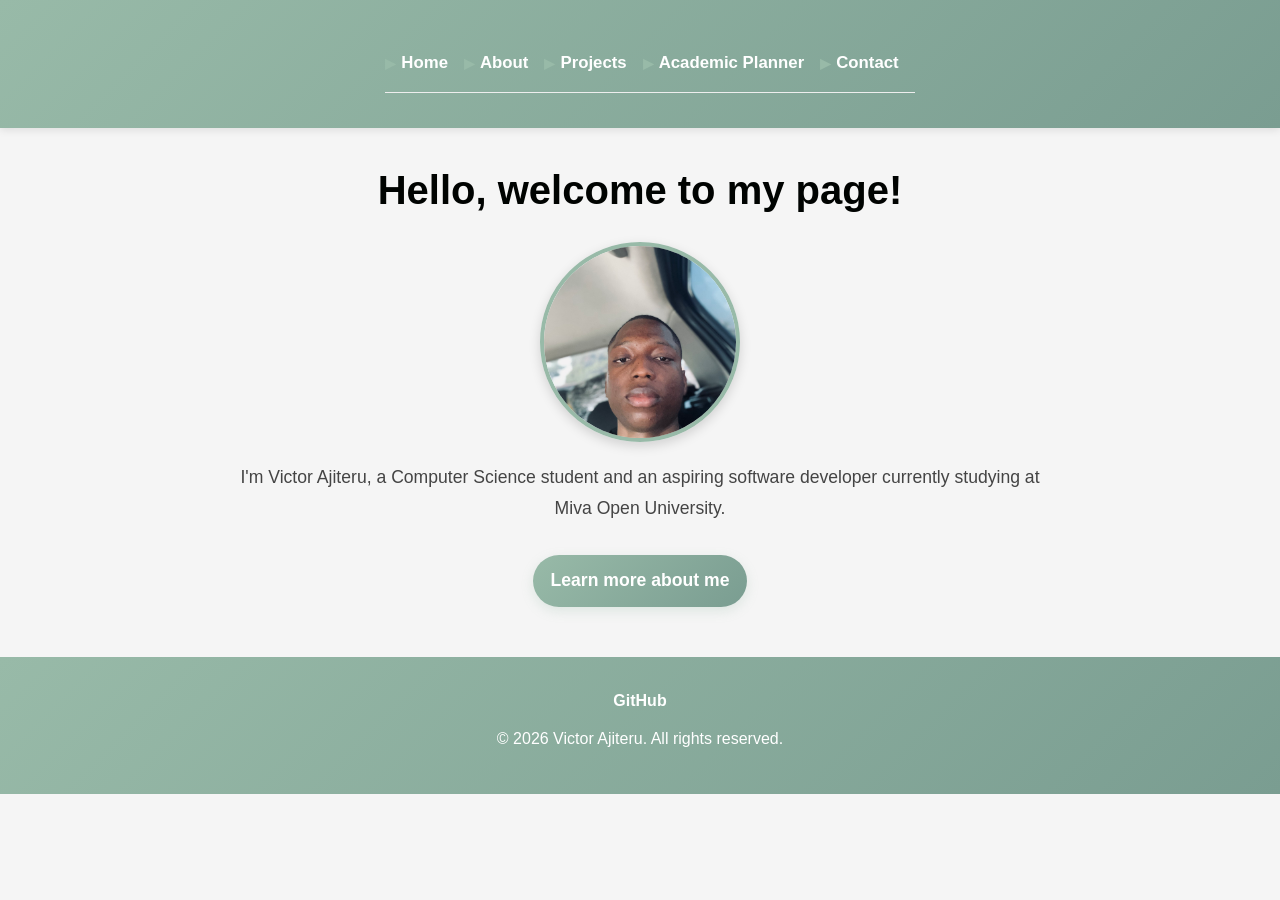
<file: index.html>
<!Doctype html>

<html lang="en">
    <head>
        <meta charset="UTF-8">
        <meta name="viewport" content="width=device-width, initial-scale=1.0">
        <title>Victor Ajiteru</title> 
        <link rel="stylesheet" href="style.css">
        <script src="script.js" defer></script>
    </head>
    <body>
        <header id="mainHeader">
            <nav>
                <ul>
                    <li><a href="index.html">Home</a></li>
                    <li><a href="about.html">About</a></li>
                    <li><a href="projects.html">Projects</a></li>
                    <li><a href="planner.html">Academic Planner</a></li>
                    <li><a href="contact.html">Contact</a></li>
                </ul>
            </nav>
        </header>

        
        <button class="hamburger" onclick="toggleHeader()">&#9776;</button>

        <h1>Hello, welcome to my page!</h1>
        <img src="IMG_7815.jpg" alt="My Profile Image" class="profile-image">
        <p>I'm Victor Ajiteru, a Computer Science student and an aspiring software developer currently studying at Miva Open University.</p>
        <p><a class="about-link" href="about.html">Learn more about me</a></p>
       
        <footer>
            <p><a href="https://github.com/AjiBaba1" target="_blank">GitHub</a></p>
            <p>&copy; 2026 Victor Ajiteru. All rights reserved.</p>
        </footer>
    </body>
</html>
</file>
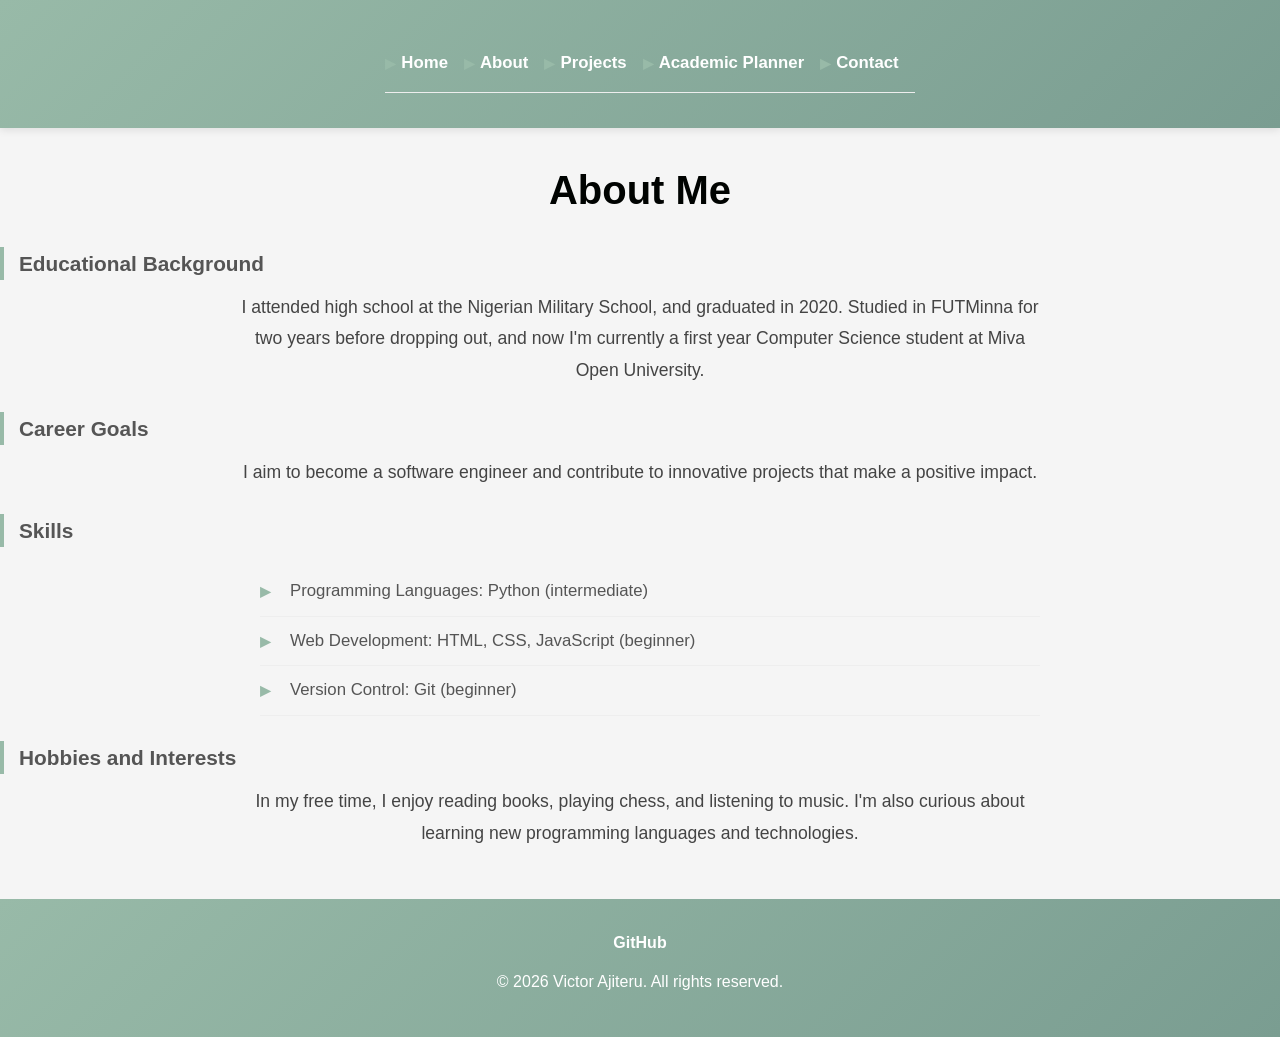
<file: about.html>
<!DOCTYPE html>
<html lang="en">
    <head>
        <meta charset="UTF-8">
        <meta name="viewport" content="width=device-width, initial-scale=1.0">
        <title>About Me</title>
        <link rel="stylesheet" href="style.css">
        <script src="script.js" defer></script>
    </head>
    <body>
        <header id="mainHeader">
            <nav>
                <ul>
                    <li><a href="index.html">Home</a></li>
                    <li><a href="about.html">About</a></li>
                    <li><a href="projects.html">Projects</a></li>
                    <li><a href="planner.html">Academic Planner</a></li>
                    <li><a href="contact.html">Contact</a></li>
                </ul>
            </nav>
        </header>

        <button class="hamburger" onclick="toggleHeader()">&#9776;</button>

        <h1>About Me</h1>
        <h3>Educational Background</h3>
            <p>I attended high school at the Nigerian Military School, and graduated in 2020. Studied in FUTMinna for two years before dropping out, and now I'm currently a first year Computer Science student at Miva Open University.</p>
        <h3>Career Goals</h3>
            <p>I aim to become a software engineer and contribute to innovative projects that make a positive impact.</p>
        <h3>Skills</h3>
            <ul>
                <li>Programming Languages: Python (intermediate)</li>
                <li>Web Development: HTML, CSS, JavaScript (beginner)</li>
                <li>Version Control: Git (beginner)</li>
            </ul>
        <h3>Hobbies and Interests</h3>
            <p>In my free time, I enjoy reading books, playing chess, and listening to music. I'm also curious about learning new programming languages and technologies.</p>
        
        <footer>
            <p><a href="https://github.com/AjiBaba1" target="_blank">GitHub</a></p>
            <p>&copy; 2026 Victor Ajiteru. All rights reserved.</p>
        </footer>
    </body>
</html>
</file>
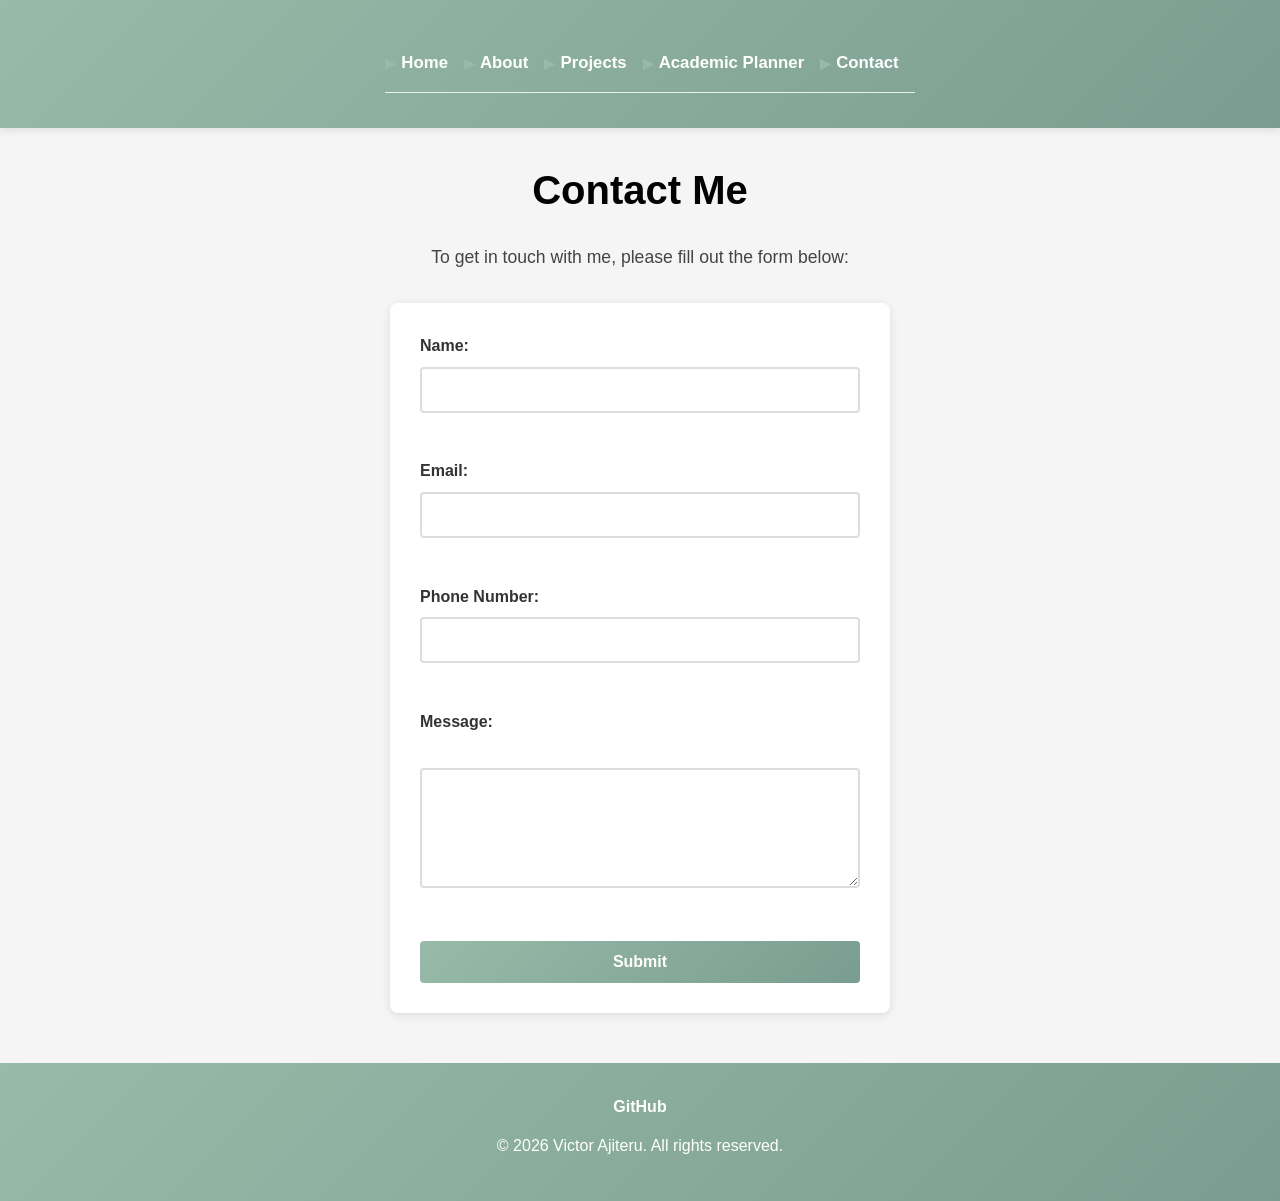
<file: contact.html>
<!DOCTYPE html>
    <head>
        <meta charset="UTF-8">
        <meta name="viewport" content="width=device-width, initial-scale=1.0">
        <title>Contact Me</title>
        <link rel="stylesheet" href="style.css">
        <script src="script.js" defer></script>
    </head>
    <body>
        <header id="mainHeader">
            <nav>
                <ul>
                    <li><a href="index.html">Home</a></li>
                    <li><a href="about.html">About</a></li>
                    <li><a href="projects.html">Projects</a></li>
                    <li><a href="planner.html">Academic Planner</a></li>
                    <li><a href="contact.html">Contact</a></li>
                </ul>
            </nav>
        </header>

        <button class="hamburger" onclick="toggleHeader()">&#9776;</button>

        <h1>Contact Me</h1>
        <p>To get in touch with me, please fill out the form below:</p>
        <form id="contactForm">
            <section class="form-group">
                <label for="name">Name:</label>
                <input type="text" id="name" name="name" required><br><br>
                <small id="nameError" class="error-msg"></small>
            </section>

            <section class="form-group">
                <label for="email">Email:</label>
                <input type="email" id="email" name="email" required><br><br>
                <small id="emailError" class="error-msg"></small>
            </section>

            <section class="form-group">
                <label for="phone">Phone Number:</label>
                <input type="tel" id="phone" name="phone" required><br><br>
                <small id="phoneError" class="error-msg"></small>
            </section>

            <section class="form-group">
                <label for="message">Message:</label><br>
                <textarea id="message" name="message" rows="5" cols="40" required></textarea><br><br>
                <small id="messageError" class="error-msg"></small>
            </section>

            <input type="submit" value="Submit">
        </form>
        
        <footer>
            <p><a href="https://github.com/AjiBaba1" target="_blank">GitHub</a></p>
            <p>&copy; 2026 Victor Ajiteru. All rights reserved.</p>
        </footer>
    </body>
</html>
</file>
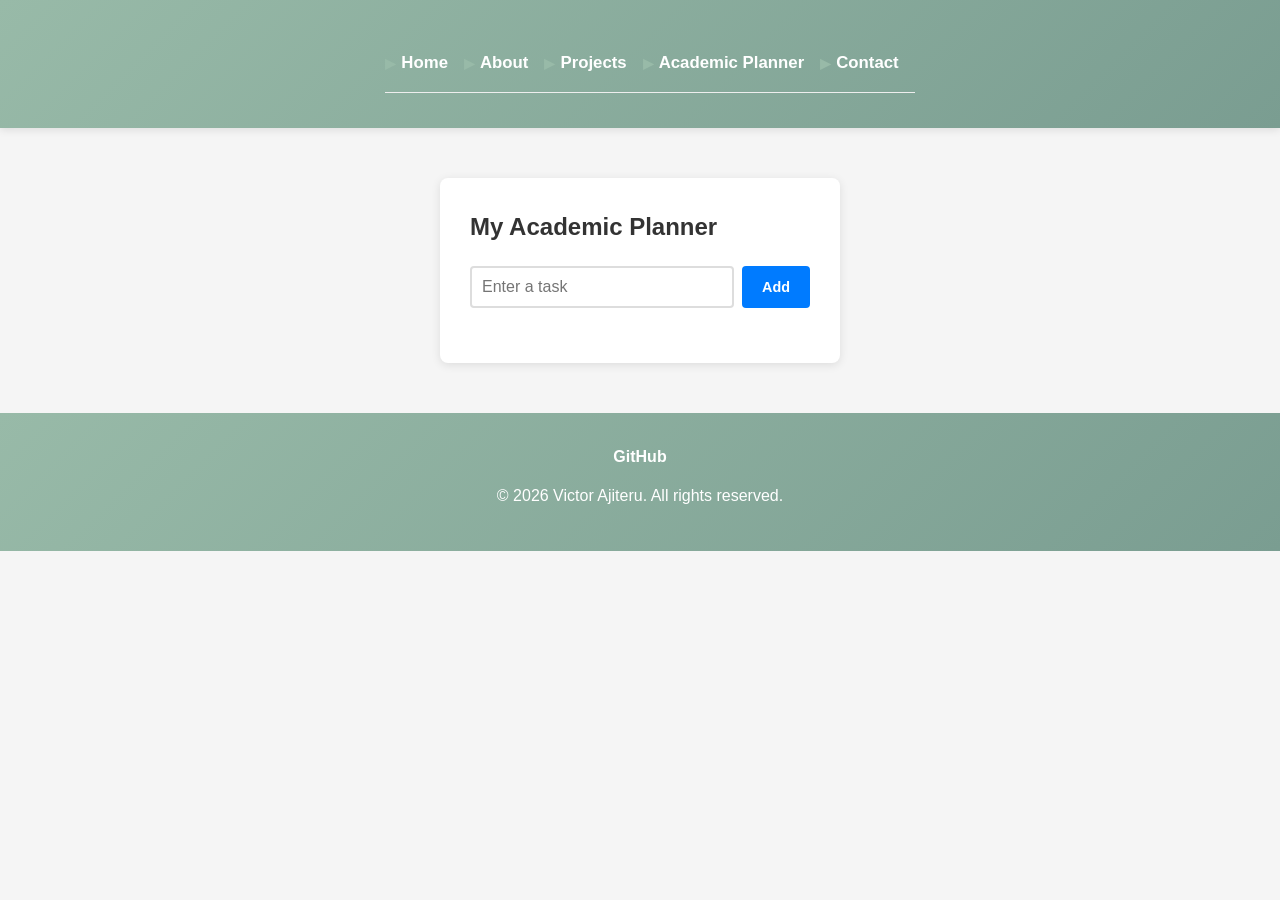
<file: planner.html>
<!DOCTYPE html>
    <head>
        <meta charset="UTF-8">
        <meta name="viewport" content="width=device-width, initial-scale=1.0">
        <title>Academic Planner</title>
        <script src="script.js" defer></script>
        <link rel="stylesheet" href="style.css">
    </head>
    <body>
        <header id="mainHeader">
            <nav>
                <ul>
                    <li><a href="index.html">Home</a></li>
                    <li><a href="about.html">About</a></li>
                    <li><a href="projects.html">Projects</a></li>
                    <li><a href="planner.html">Academic Planner</a></li>
                    <li><a href="contact.html">Contact</a></li>
                </ul>
            </nav>
        </header>

        <button class="hamburger" onclick="toggleHeader()">&#9776;</button>

        <div class="planner-container">
            <h2>My Academic Planner</h2>

            <div class="input-section">
                <input type="text" id="taskInput" placeholder="Enter a task">
                <button id="addTaskButton">Add</button>
            </div>

            <ul id="taskList"></ul>
        </div>
        
        <footer>
            <p><a href="https://github.com/AjiBaba1" target="_blank">GitHub</a></p>
            <p>&copy; 2026 Victor Ajiteru. All rights reserved.</p>
        </footer>
    </body>
</file>
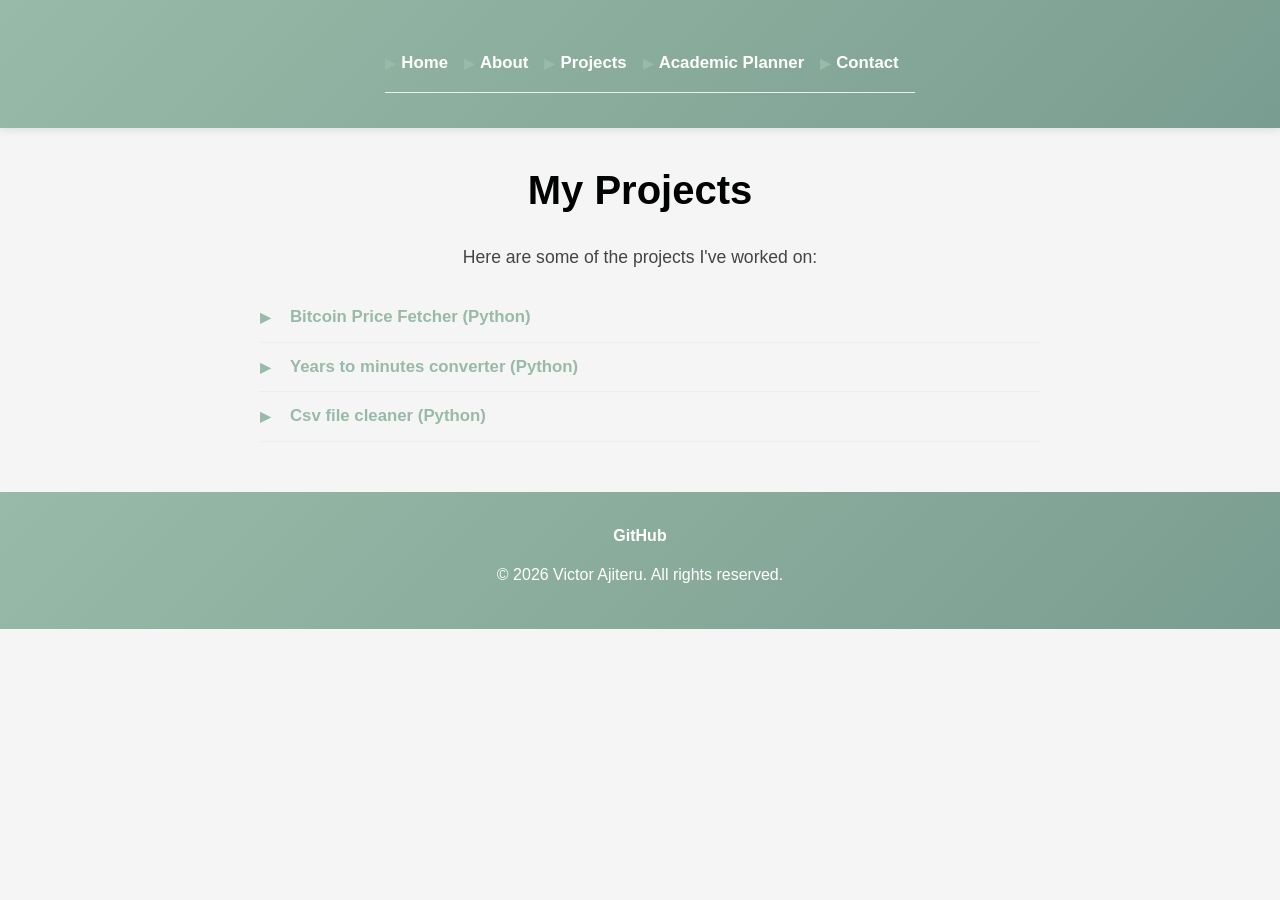
<file: projects.html>
<!DOCTYPE html> 
    <html lang="en">
        <head>
            <meta charset="UTF-8">
            <meta name="viewport" content="width=device-width, initial-scale=1.0">
            <title>Projects</title> 
            <link rel="stylesheet" href="style.css">
            <script src="script.js" defer></script>
        </head>
        <body>
            <header id="mainHeader">
                <nav>
                    <ul>
                        <li><a href="index.html">Home</a></li>
                        <li><a href="about.html">About</a></li>
                        <li><a href="projects.html">Projects</a></li>
                        <li><a href="planner.html">Academic Planner</a></li>
                        <li><a href="contact.html">Contact</a></li>
                    </ul>
                </nav>
            </header>

            <button class="hamburger" onclick="toggleHeader()">&#9776;</button>

            <h1>My Projects</h1>
            <p>Here are some of the projects I've worked on:</p>
           <ul>
                <li><a href="https://github.com/AjiBaba1/bitcoin-price-fetcher" target="_blank">Bitcoin Price Fetcher (Python)</a></li>
                <li><a href="https://github.com/AjiBaba1/years-to-minutes-converter" target="_blank">Years to minutes converter (Python)</a></li>
                <li><a href="https://github.com/AjiBaba1/csv-file-cleaner" target="_blank">Csv file cleaner (Python)</a></li>
           </ul>
           
           <footer>
               <p><a href="https://github.com/AjiBaba1" target="_blank">GitHub</a></p>
               <p>&copy; 2026 Victor Ajiteru. All rights reserved.</p>
           </footer>
        </body>
</file>
<file: style.css>
/* Global Styles */
* {
    margin: 0;
    padding: 0;
    box-sizing: border-box;
}

body {
    font-family: 'Segoe UI', Tahoma, Geneva, Verdana, sans-serif;
    background-color: #f5f5f5;
    color: #333;
    line-height: 1.6;
}

main {
    max-width: 1000px;
    margin: 0 auto;
    padding: 0 20px;
}

/* Header & Navigation */
header {
    background: linear-gradient(135deg, #98baa8 0%, #7a9d91 100%);
    padding: 15px;
    text-align: center;
    transition: all 0.3s ease;
    box-shadow: 0 2px 8px rgba(0,0,0,0.1);
    position: relative;
}

header nav {
    transition: max-height 0.3s ease, visibility 0.3s ease;
    overflow: hidden;
}

header nav ul {
    list-style: none;
    display: flex;
    justify-content: center;
    flex-wrap: wrap;
    gap: 0;
}

header nav ul li {
    float: none;
    padding: 0;
}

header nav ul li a {
    color: white;
    text-decoration: none;
    display: block;
    padding: 14px 16px;
    transition: background-color 0.3s ease;
}

header nav ul li a:hover {
    background-color: rgba(255,255,255,0.2);
    color: white;
}

.hamburger {
    display: none;
    cursor: pointer;
    padding: 10px;
    font-size: 34px;
    background: transparent;
    border: none;
    color: rgb(0, 0, 0);
    position: fixed;
    top: 0;
    right: 0;
    z-index: 100;
    border-radius: 0 0 0 8px;
    transition: background-color 0.3s ease;
}

.hamburger:hover {
    background-color: rgba(255,255,255,0.12);
}

header.hidden nav {
    max-height: 0;
    visibility: hidden;
}

header.hidden nav ul {
    display: flex;
    flex-direction: column;
    position: absolute;
    top: 50px;
    left: 0;
    right: 0;
    background: #7a9d91;
    width: 100%;
}

header.hidden nav ul li {
    width: 100%;
}

header.hidden nav ul li a {
    padding: 15px;
    border-bottom: 1px solid rgba(255,255,255,0.1);
}

.hidden {
    display: none !important;
}

h1 {
    color: #000301;
    text-align: center;
    margin-top: 30px;
    margin-bottom: 20px;
    font-size: 2.5em;
    font-style: noto Sans;
}

h2 {
    color: #333;
    margin-bottom: 20px;
}

h3 {
    color: #555;
    margin-top: 25px;
    margin-bottom: 12px;
    font-size: 1.3em;
    border-left: 4px solid #98baa8;
    padding-left: 15px;
}

p {
    margin-bottom: 20px;
    text-align: center;
    font-size: 1.1em;
    line-height: 1.8;
    color: #444;
    max-width: 800px;
    margin-left: auto;
    margin-right: auto;
}

p a {
    color: #98baa8;
    text-decoration: none;
    font-weight: 600;
    transition: color 0.3s ease;
}

p a:hover {
    color: #7a9d91;
    text-decoration: underline;
}

footer {
    background: linear-gradient(135deg, #98baa8 0%, #7a9d91 100%);
    color: white;
    text-align: center;
    padding: 30px 20px;
    margin-top: 50px;
}

footer p {
    color: white;
    margin-bottom: 10px;
    font-size: 1em;
}

footer a {
    color: white;
    text-decoration: none;
    font-weight: 600;
    transition: opacity 0.3s ease;
}

footer a:hover {
    opacity: 0.8;
    text-decoration: underline;
}

.profile-image {
    width: 200px;
    height: 200px;
    border-radius: 50%;
    object-fit: cover;
    margin: 20px auto;
    display: block;
    border: 4px solid #98baa8;
    box-shadow: 0 4px 12px rgba(0,0,0,0.15);
}

/* Contact Form Styles */
#contactForm {
    max-width: 500px;
    margin: 30px auto;
    background: white;
    padding: 30px;
    border-radius: 8px;
    box-shadow: 0 2px 10px rgba(0,0,0,0.1);
}

.form-group {
    margin-bottom: 20px;
}

label {
    display: block;
    margin-bottom: 8px;
    font-weight: 600;
    color: #333;
}

input[type="text"],
input[type="email"],
input[type="tel"],
textarea {
    width: 100%;
    padding: 12px;
    border: 2px solid #ddd;
    border-radius: 4px;
    font-size: 1em;
    font-family: inherit;
    transition: border-color 0.3s ease;
}

input[type="text"]:focus,
input[type="email"]:focus,
input[type="tel"]:focus,
textarea:focus {
    outline: none;
    border-color: #98baa8;
    box-shadow: 0 0 8px rgba(152, 186, 168, 0.2);
}

textarea {
    resize: vertical;
    min-height: 120px;
}

input[type="submit"] {
    width: 100%;
    padding: 12px;
    background: linear-gradient(135deg, #98baa8 0%, #7a9d91 100%);
    color: white;
    border: none;
    border-radius: 4px;
    font-size: 1em;
    font-weight: 600;
    cursor: pointer;
    transition: transform 0.2s ease, box-shadow 0.2s ease;
}

input[type="submit"]:hover {
    transform: translateY(-2px);
    box-shadow: 0 4px 12px rgba(152, 186, 168, 0.3);
}

input[type="submit"]:active {
    transform: translateY(0);
}

.error-msg {
    display: block;
    color: #dc3545;
    font-size: 0.9em;
    margin-top: 5px;
    font-weight: 500;
}

/* Academic Planner Styles */
.planner-container {
    background: white;
    padding: 30px;
    border-radius: 8px;
    box-shadow: 0 2px 10px rgba(0,0,0,0.1);
    width: 100%;
    max-width: 400px;
    margin: 50px auto;
}

.input-section {
    display: flex;
    gap: 8px;
    margin-bottom: 25px;
}

#taskInput {
    flex-grow: 1;
    padding: 10px;
    border: 2px solid #ddd;
    border-radius: 4px;
    font-size: 1em;
    transition: border-color 0.3s ease;
}

#taskInput:focus {
    outline: none;
    border-color: #98baa8;
}

#addTaskButton {
    padding: 10px 20px;
    background-color: #007bff;
    color: white;
    border: none;
    border-radius: 4px;
    cursor: pointer;
    font-weight: 600;
    transition: background-color 0.3s ease;
}

#addTaskButton:hover {
    background-color: #0056b3;
}

button {
    padding: 8px 12px;
    cursor: pointer;
    border: none;
    border-radius: 4px;
    background-color: #eee;
    transition: background-color 0.2s ease;
    font-size: 0.9em;
}

button:hover {
    background-color: #ddd;
}

#taskList {
    list-style-type: none;
    padding: 0;
    margin: 0;
}

li {
    display: flex;
    align-items: center;
    justify-content: space-between;
    padding: 12px 0;
    border-bottom: 1px solid #eee;
    transition: background-color 0.2s ease;
}

li:hover {
    background-color: #f9f9f9;
}

.taskText {
    flex-grow: 1;
    padding-left: 10px;
}

.completed .taskText {
    text-decoration: line-through;
    color: #aaa;
}

.btnGroup {
    display: flex;
    gap: 5px;
}

.btnGroup button {
    padding: 6px 10px;
    font-size: 1.1em;
    background-color: transparent;
    border: 1px solid #ddd;
    border-radius: 4px;
    cursor: pointer;
    transition: all 0.2s ease;
}

.btnGroup button:hover {
    background-color: #f0f0f0;
    border-color: #999;
}

/* List Styling */
ul {
    max-width: 800px;
    margin: 20px auto;
    padding-left: 20px;
    list-style: none;
}

ul li {
    padding: 10px 0 10px 30px;
    position: relative;
    font-size: 1.05em;
    line-height: 1.7;
    color: #555;
}

ul li:before {
    content: "▸";
    position: absolute;
    left: 0;
    color: #98baa8;
    font-weight: bold;
    font-size: 1.2em;
}

ul li a {
    color: #98baa8;
    text-decoration: none;
    font-weight: 600;
    transition: color 0.3s ease;
}

ul li a:hover {
    color: #7a9d91;
    text-decoration: underline;
}

/* Responsive Design */
@media (max-width: 768px) {
    h1 {
        font-size: 2em;
        margin-top: 60px;
    }

    .hamburger {
        display: block;
    }

    header nav ul {
        flex-direction: column;
    }

    header nav ul li {
        width: 100%;
    }

    header nav ul li a {
        padding: 12px;
        border-bottom: 1px solid rgba(255,255,255,0.1);
    }

    #contactForm {
        margin: 20px;
        padding: 20px;
    }

    .planner-container {
        margin: 30px;
        max-width: none;
    }

    p {
        font-size: 1em;
        padding: 0 20px;
    }

    .profile-image {
        width: 150px;
        height: 150px;
    }

}.about-link {
    display: inline-block;
    margin-top: 10px;
    padding: 10px 18px;
    background: linear-gradient(135deg, #98baa8 0%, #7a9d91 100%);
    color: #fff;
    border-radius: 999px;
    text-decoration: none;
    font-weight: 600;
    box-shadow: 0 4px 12px rgba(152, 186, 168, 0.25);
    transition: transform 0.2s ease, box-shadow 0.2s ease, opacity 0.2s ease;
}

.about-link:hover {
    color: #fff;
    text-decoration: none;
    transform: translateY(-2px);
    box-shadow: 0 6px 16px rgba(152, 186, 168, 0.35);
    opacity: 0.95;
}
</file>
